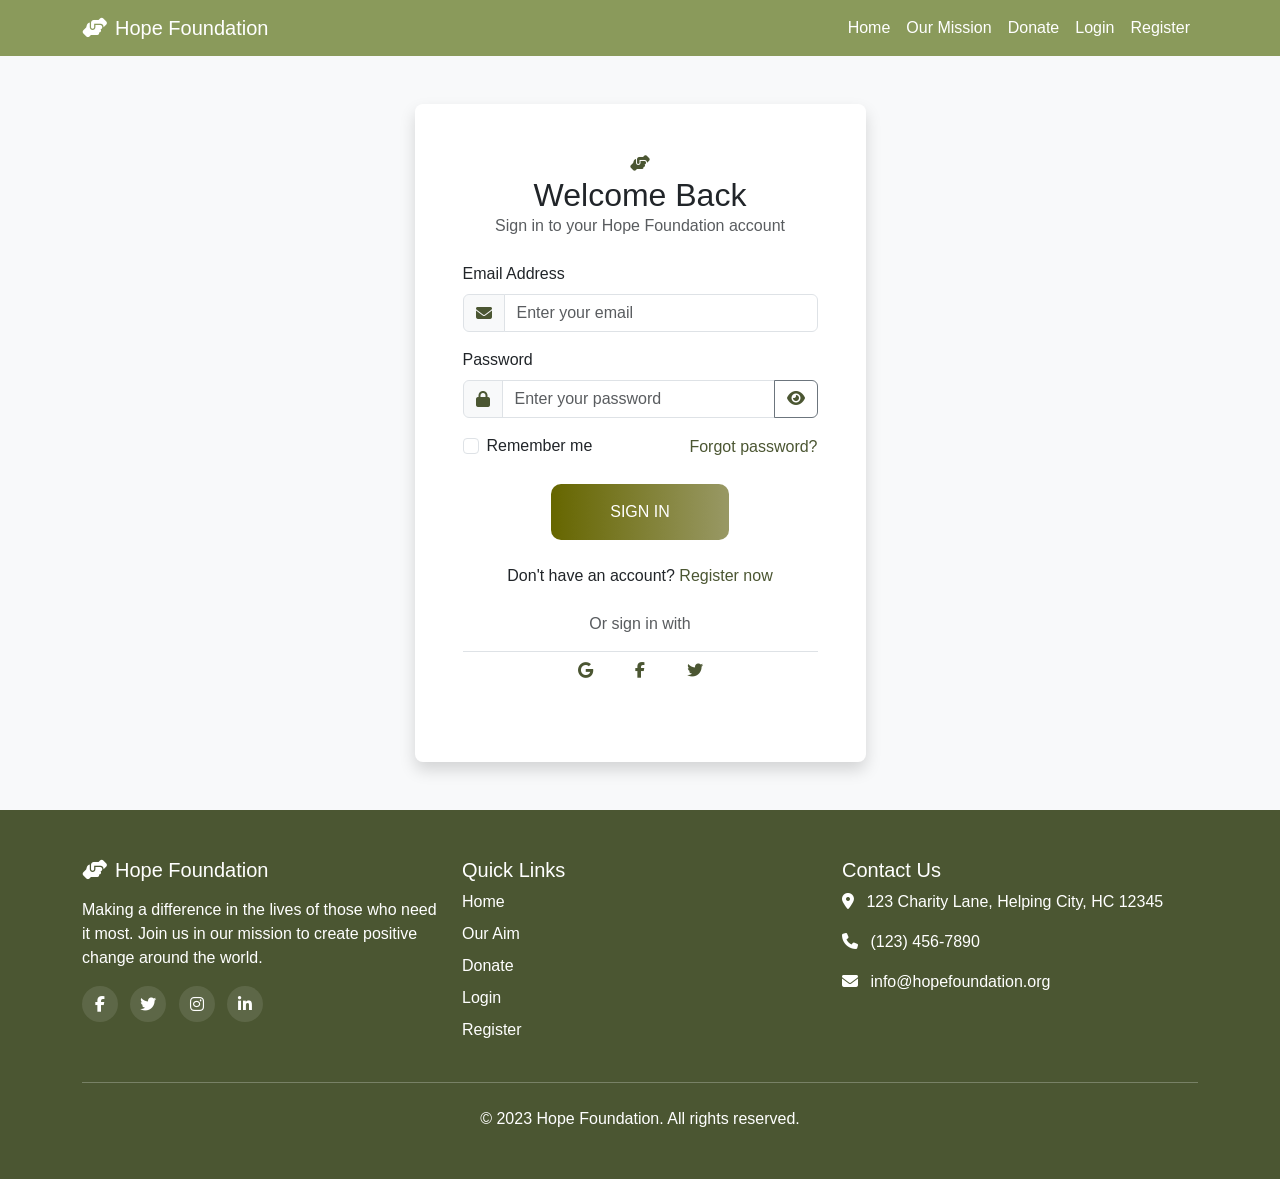
<file: login.html>
<!DOCTYPE html>
<html lang="en">
<head>
    <meta charset="UTF-8">
    <meta name="viewport" content="width=device-width, initial-scale=1.0">
    <title>Login - Hope Foundation</title>
    <!-- Bootstrap 5.3 CSS -->
    <link href="https://cdn.jsdelivr.net/npm/bootstrap@5.3.0/dist/css/bootstrap.min.css" rel="stylesheet">
    <!-- Font Awesome -->
    <link rel="stylesheet" href="https://cdnjs.cloudflare.com/ajax/libs/font-awesome/6.4.0/css/all.min.css">
    <!-- AOS Animation Library -->
    <link href="https://unpkg.com/aos@2.3.1/dist/aos.css" rel="stylesheet">
    <!-- Custom CSS -->
    <link rel="stylesheet" href="css/login.css">
    <link rel="icon" href="./images/icon.svg">
</head>
<body>
    <!-- Navigation Bar -->
    <nav class="navbar navbar-expand-lg nav-bar sticky-top">
        <div class="container">
            <a class="navbar-brand" href="index.html">
                <i class="fas fa-hands-helping me-2"></i>Hope Foundation
            </a>
            <button class="navbar-toggler" type="button" data-bs-toggle="collapse" data-bs-target="#navbarNav" aria-controls="navbarNav" aria-expanded="false" aria-label="Toggle navigation">
                <span class="navbar-toggler-icon"></span>
            </button>
            <div class="collapse navbar-collapse" id="navbarNav">
                <ul class="navbar-nav ms-auto">
                    <li class="nav-item">
                        <a class="nav-link" href="index.html">Home</a>
                    </li>
                    <li class="nav-item">
                        <a class="nav-link" href="aim.html">Our Mission</a>
                    </li>
                    <li class="nav-item">
                        <a class="nav-link" href="payment.html">Donate</a>
                    </li>
                    <li class="nav-item">
                        <a class="nav-link" href="login.html">Login</a>
                    </li>
                    <li class="nav-item">
                        <a class="nav-link" href="register.html">Register</a>
                    </li>
                </ul>
            </div>
        </div>
    </nav>

    <!-- Login Section -->
    <section class="login-section py-5">
        <div class="container">
            <div class="row justify-content-center">
                <div class="col-md-6 col-lg-5">
                    <div class="login-card card shadow" data-aos="fade-up" data-aos-duration="800">
                        <div class="card-body p-4 p-md-5">
                            <div class="text-center mb-4">
                                <i class="fas fa-hands-helping login-icon hope-icon"></i>
                                <h2 class="card-title mb-0">Welcome Back</h2>
                                <p class="text-muted">Sign in to your Hope Foundation account</p>
                            </div>
                            
                            <form id="loginForm">
                                <div class="mb-3">
                                    <label for="email" class="form-label">Email Address</label>
                                    <div class="input-group">
                                        <span class="input-group-text"><i class="hope-icon fas fa-envelope"></i></span>
                                        <input type="email" class="form-control" id="email" placeholder="Enter your email" required>
                                    </div>
                                </div>
                                <div class="mb-3">
                                    <label for="password" class="form-label">Password</label>
                                    <div class="input-group">
                                        <span class="input-group-text"><i class="fas fa-lock hope-icon"></i></span>
                                        <input type="password" class="form-control" id="password" placeholder="Enter your password" required>
                                        <button class="btn btn-outline-secondary" type="button" id="togglePassword">
                                            <i class="fas fa-eye hope-icon"></i>
                                        </button>
                                    </div>
                                </div>
                                <div class="d-flex justify-content-between align-items-center mb-4">
                                    <div class="form-check">
                                        <input class="form-check-input" type="checkbox" id="rememberMe">
                                        <label class="form-check-label" for="rememberMe">Remember me</label>
                                    </div>
                                    <a href="#" class="hope-icon text-decoration-none">Forgot password?</a>
                                </div>
                                <div class="d-grid text-align-center">
                                    <button type="submit" class="btn btn-grad w-50">Sign In</button>
                                </div>
                            </form>
                            
                            <div class="text-center mt-4">
                                <p class="mb-0">Don't have an account? <a href="register.html" class="hope-icon text-decoration-none">Register now</a></p>
                            </div>
                            
                            <div class="social-login mt-4">
                                <p class="text-center text-muted mb-3">Or sign in with</p>
                                <div class="d-flex justify-content-center gap-3">
                                    <button class="btn hope-icon social-btn">
                                        <i class="fab fa-google"></i>
                                    </button>
                                    <button class="btn hope-icon social-btn">
                                        <i class="fab fa-facebook-f"></i>
                                    </button>
                                    <button class="btn hope-icon social-btn">
                                        <i class="fab fa-twitter"></i>
                                    </button>
                                </div>
                            </div>
                        </div>
                    </div>
                </div>
            </div>
        </div>
    </section>

    <!-- Footer -->
    <footer class="py-5">
        <div class="container">
            <div class="row g-4">
                <div class="col-lg-4">
                    <h3 class="h5"><i class="fas fa-hands-helping me-2"></i>Hope Foundation</h3>
                    <p class="mt-3">Making a difference in the lives of those who need it most. Join us in our mission to create positive change around the world.</p>
                    <div class="social-icons mt-3">
                        <a href="#" class="text-white me-2 text-decoration-none"><i class="fab fa-facebook-f"></i></a>
                        <a href="#" class="text-white me-2 text-decoration-none"><i class="fab fa-twitter"></i></a>
                        <a href="#" class="text-white me-2 text-decoration-none"><i class="fab fa-instagram"></i></a>
                        <a href="#" class="text-white text-decoration-none"><i class="fab fa-linkedin-in"></i></a>
                    </div>
                </div>
                <div class="col-lg-4">
                    <h3 class="h5">Quick Links</h3>
                    <ul class="list-unstyled footer-links">
                        <li><a href="index.html" class="text-decoration-none text-white">Home</a></li>
                        <li><a href="aim.html" class="text-decoration-none text-white">Our Aim</a></li>
                        <li><a href="payment.html" class="text-decoration-none text-white">Donate</a></li>
                        <li><a href="login.html" class="text-decoration-none text-white">Login</a></li>
                        <li><a href="register.html" class="text-decoration-none text-white">Register</a></li>
                    </ul>
                </div>
                <div class="col-lg-4">
                    <h3 class="h5">Contact Us</h3>
                    <address>
                        <p><i class="fas fa-map-marker-alt me-2"></i> 123 Charity Lane, Helping City, HC 12345</p>
                        <p><i class="fas fa-phone me-2"></i> (123) 456-7890</p>
                        <p><i class="fas fa-envelope me-2"></i> info@hopefoundation.org</p>
                    </address>
                </div>
            </div>
            <hr class="my-4">
            <div class="row">
                <div class="col-md-12 text-center">
                    <p class="mb-0">&copy; 2023 Hope Foundation. All rights reserved.</p>
                </div>
            </div>
        </div>
    </footer>

    <!-- Bootstrap 5.3 JS Bundle with Popper -->
    <script src="https://cdn.jsdelivr.net/npm/bootstrap@5.3.0/dist/js/bootstrap.bundle.min.js"></script>
    <!-- AOS Animation Library -->
    <script src="https://unpkg.com/aos@2.3.1/dist/aos.js"></script>
    <!-- Custom JS -->
    <script src="js/main.js"></script>
    <script>
        // Initialize AOS animation library
        AOS.init();

        // Toggle password visibility
        document.getElementById('togglePassword').addEventListener('click', function() {
            const passwordInput = document.getElementById('password');
            const icon = this.querySelector('i');
            
            if (passwordInput.type === 'password') {
                passwordInput.type = 'text';
                icon.classList.remove('fa-eye');
                icon.classList.add('fa-eye-slash');
            } else {
                passwordInput.type = 'password';
                icon.classList.remove('fa-eye-slash');
                icon.classList.add('fa-eye');
            }
        });

        // Form submission
        document.getElementById('loginForm').addEventListener('submit', function(e) {
            e.preventDefault();
            
            const email = document.getElementById('email').value;
            const password = document.getElementById('password').value;
            const rememberMe = document.getElementById('rememberMe').checked;
            
            // Here you would typically send the data to your server for authentication
            // For demo purposes, we'll just simulate a successful login
            
            // Store user info in localStorage if remember me is checked
            if (rememberMe) {
                localStorage.setItem('userEmail', email);
                // Note: In a real application, never store passwords in localStorage
                // This is just for demonstration purposes
            }
            
            // Simulate login success
            alert('Login successful!');
            
            // Redirect to home page
            window.location.href = 'index.html';
        });

        // Check if user email is stored in localStorage (remember me functionality)
        window.addEventListener('DOMContentLoaded', function() {
            const storedEmail = localStorage.getItem('userEmail');
            if (storedEmail) {
                document.getElementById('email').value = storedEmail;
                document.getElementById('rememberMe').checked = true;
            }
        });
    </script>
</body>
</html>
</file>
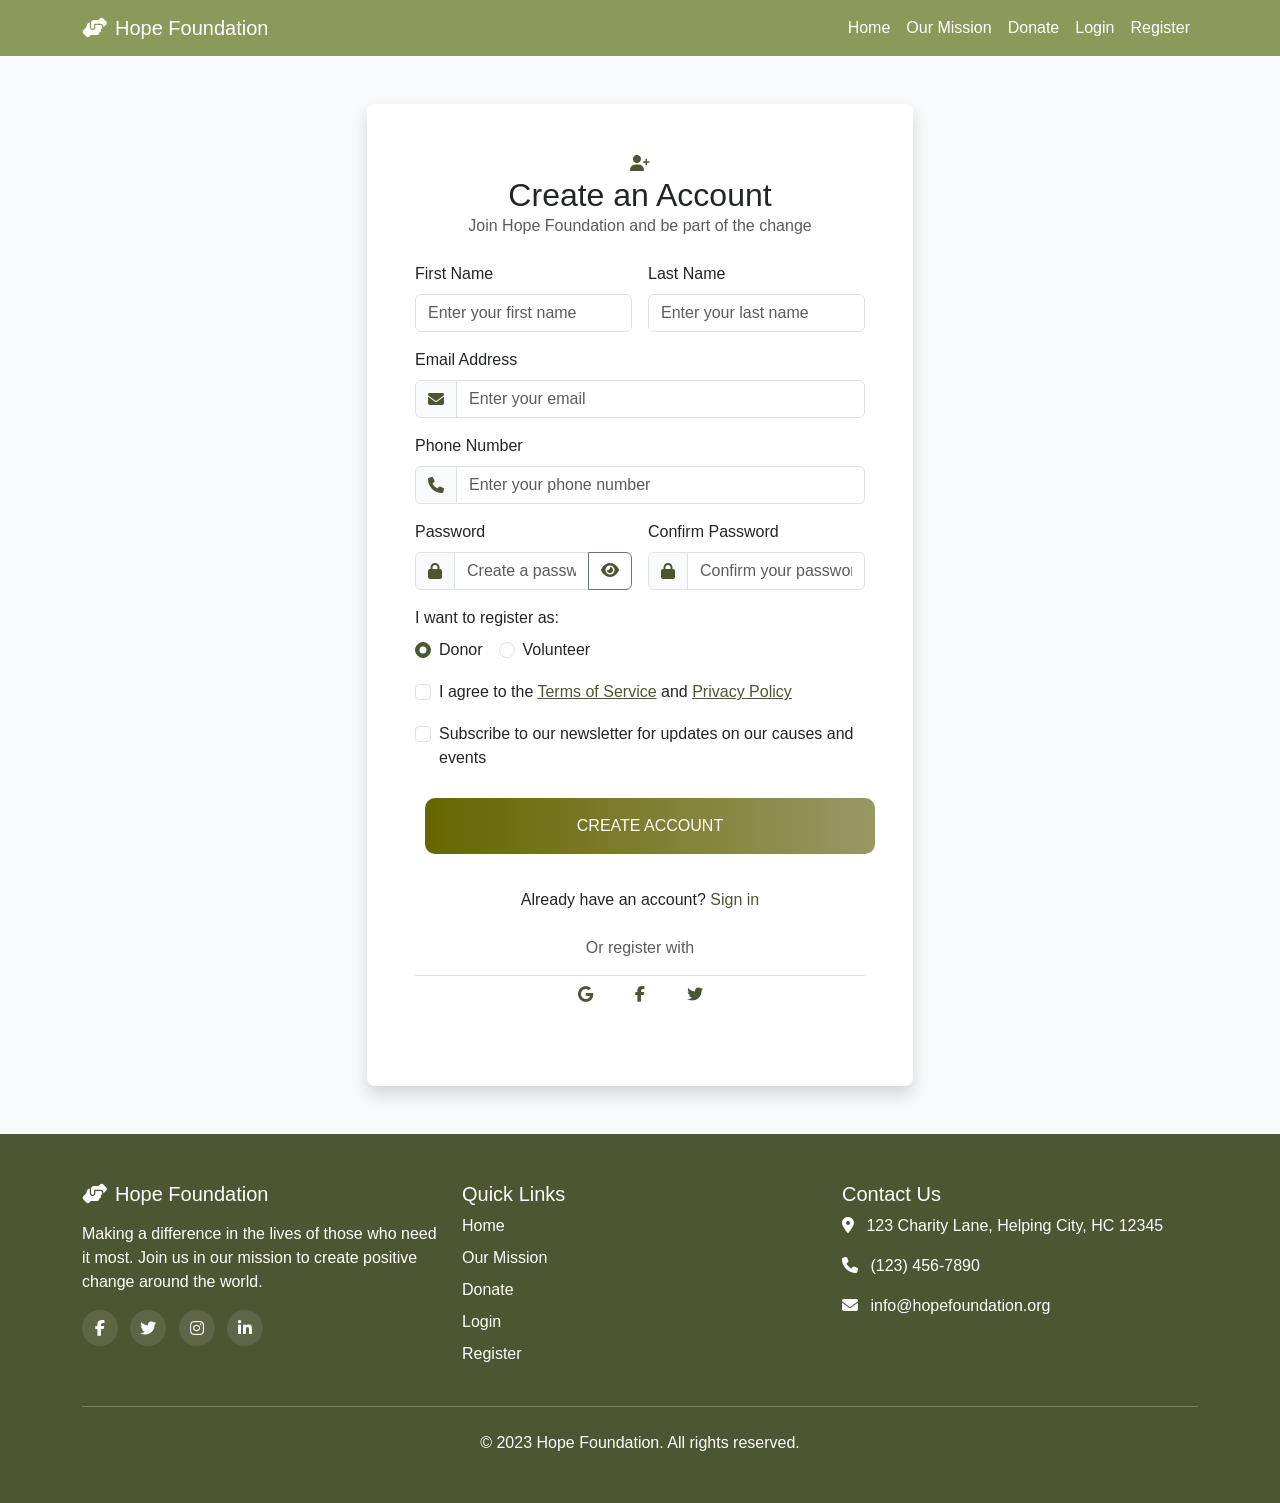
<file: register.html>
<!DOCTYPE html>
<html lang="en">
<head>
    <meta charset="UTF-8">
    <meta name="viewport" content="width=device-width, initial-scale=1.0">
    <title>Register - Hope Foundation</title>
    <!-- Bootstrap 5.3 CSS -->
    <link href="https://cdn.jsdelivr.net/npm/bootstrap@5.3.0/dist/css/bootstrap.min.css" rel="stylesheet">
    <!-- Font Awesome -->
    <link rel="stylesheet" href="https://cdnjs.cloudflare.com/ajax/libs/font-awesome/6.4.0/css/all.min.css">
    <!-- AOS Animation Library -->
    <link href="https://unpkg.com/aos@2.3.1/dist/aos.css" rel="stylesheet">
    <!-- Custom CSS -->
    <link rel="stylesheet" href="css/register.css">
    <link rel="icon" href="./images/icon.svg">
</head>
<body>
    <!-- Navigation Bar -->
    <nav class="navbar navbar-expand-lg nav-bar sticky-top">
        <div class="container">
            <a class="navbar-brand" href="index.html">
                <i class="fas fa-hands-helping me-2"></i>Hope Foundation
            </a>
            <button class="navbar-toggler" type="button" data-bs-toggle="collapse" data-bs-target="#navbarNav" aria-controls="navbarNav" aria-expanded="false" aria-label="Toggle navigation">
                <span class="navbar-toggler-icon"></span>
            </button>
            <div class="collapse navbar-collapse" id="navbarNav">
                <ul class="navbar-nav ms-auto">
                    <li class="nav-item">
                        <a class="nav-link" href="index.html">Home</a>
                    </li>
                    <li class="nav-item">
                        <a class="nav-link" href="aim.html">Our Mission</a>
                    </li>
                    <li class="nav-item">
                        <a class="nav-link" href="payment.html">Donate</a>
                    </li>
                    <li class="nav-item">
                        <a class="nav-link" href="login.html">Login</a>
                    </li>
                    <li class="nav-item">
                        <a class="nav-link" href="register.html">Register</a>
                    </li>
                </ul>
            </div>
        </div>
    </nav>

    <!-- Register Section -->
    <section class="register-section py-5">
        <div class="container">
            <div class="row justify-content-center">
                <div class="col-md-8 col-lg-6">
                    <div class="register-card card shadow" data-aos="fade-up" data-aos-duration="800">
                        <div class="card-body p-4 p-md-5">
                            <div class="text-center mb-4">
                                <i class="fas fa-user-plus register-icon user-icon"></i>
                                <h2 class="card-title mb-0">Create an Account</h2>
                                <p class="text-muted">Join Hope Foundation and be part of the change</p>
                            </div>
                            
                            <form id="registerForm">
                                <div class="row g-3">
                                    <div class="col-md-6">
                                        <label for="firstName" class="form-label">First Name</label>
                                        <input type="text" class="form-control" id="firstName" placeholder="Enter your first name" required>
                                    </div>
                                    <div class="col-md-6">
                                        <label for="lastName" class="form-label">Last Name</label>
                                        <input type="text" class="form-control" id="lastName" placeholder="Enter your last name" required>
                                    </div>
                                    <div class="col-12">
                                        <label for="email" class="form-label">Email Address</label>
                                        <div class="input-group">
                                            <span class="input-group-text"><i class="fas fa-envelope user-icon"></i></span>
                                            <input type="email" class="form-control" id="email" placeholder="Enter your email" required>
                                        </div>
                                    </div>
                                    <div class="col-12">
                                        <label for="phone" class="form-label">Phone Number</label>
                                        <div class="input-group">
                                            <span class="input-group-text"><i class="fas fa-phone user-icon"></i></span>
                                            <input type="number" class="form-control" id="phone" placeholder="Enter your phone number" required>
                                        </div>
                                    </div>
                                    <div class="col-md-6">
                                        <label for="password" class="form-label">Password</label>
                                        <div class="input-group">
                                            <span class="input-group-text"><i class="fas fa-lock user-icon"></i></span>
                                            <input type="password" class="form-control" id="password" placeholder="Create a password" required>
                                            <button class="btn btn-outline-secondary" type="button" id="togglePassword">
                                                <i class="fas fa-eye user-icon"></i>
                                            </button>
                                        </div>
                                        <div class="password-strength mt-2 d-none" id="passwordStrength">
                                            <div class="progress">
                                                <div class="progress-bar" role="progressbar" style="width: 0%" aria-valuenow="0" aria-valuemin="0" aria-valuemax="100"></div>
                                            </div>
                                            <small class="text-muted">Password strength: <span id="strengthText">Too weak</span></small>
                                        </div>
                                    </div>
                                    <div class="col-md-6">
                                        <label for="confirmPassword" class="form-label">Confirm Password</label>
                                        <div class="input-group">
                                            <span class="input-group-text"><i class="fas fa-lock user-icon"></i></span>
                                            <input type="password" class="form-control" id="confirmPassword" placeholder="Confirm your password" required>
                                        </div>
                                    </div>
                                    <div class="col-12">
                                        <label class="form-label">I want to register as:</label>
                                        <div class="d-flex gap-3">
                                            <div class="form-check">
                                                <input class="form-check-input" type="radio" name="userType" id="donor" value="donor" checked>
                                                <label class="form-check-label" for="donor">Donor</label>
                                            </div>
                                            <div class="form-check">
                                                <input class="form-check-input" type="radio" name="userType" id="volunteer" value="volunteer">
                                                <label class="form-check-label" for="volunteer">Volunteer</label>
                                            </div>
                                        </div>
                                    </div>
                                    <div class="col-12 volunteer-fields d-none">
                                        <label for="skills" class="form-label">Skills & Expertise</label>
                                        <select class="form-select" id="skills" multiple>
                                            <option value="teaching">Teaching</option>
                                            <option value="medical">Medical</option>
                                            <option value="technical">Technical/IT</option>
                                            <option value="management">Management</option>
                                            <option value="fundraising">Fundraising</option>
                                            <option value="communication">Communication</option>
                                            <option value="other">Other</option>
                                        </select>
                                        <small class="text-muted">Hold Ctrl (or Cmd) to select multiple options</small>
                                    </div>
                                    <div class="col-12 partner-fields d-none">
                                        <label for="organizationName" class="form-label">Organization Name</label>
                                        <input type="text" class="form-control" id="organizationName" placeholder="Enter your organization name">
                                    </div>
                                    <div class="col-12">
                                        <div class="form-check">
                                            <input class="form-check-input" type="checkbox" id="termsCheck" required>
                                            <label class="form-check-label" for="termsCheck">
                                                I agree to the <a href="#" class="user-icon">Terms of Service</a> and <a href="#" class="user-icon">Privacy Policy</a>
                                            </label>
                                        </div>
                                    </div>
                                    <div class="col-12">
                                        <div class="form-check">
                                            <input class="form-check-input" type="checkbox" id="newsletterCheck">
                                            <label class="form-check-label" for="newsletterCheck">
                                                Subscribe to our newsletter for updates on our causes and events
                                            </label>
                                        </div>
                                    </div>
                                    <div class="col-12">
                                        <div class="d-grid">
                                            <button type="submit" class="btn btn-grad w-100">Create Account</button>
                                        </div>
                                    </div>
                                </div>
                            </form>
                            
                            <div class="text-center mt-4">
                                <p class="mb-0">Already have an account? <a href="login.html" class="user-icon text-decoration-none">Sign in</a></p>
                            </div>
                            
                            <div class="social-register mt-4">
                                <p class="text-center text-muted mb-3">Or register with</p>
                                <div class="d-flex justify-content-center gap-3">
                                    <button class="btn user-icon social-btn">
                                        <i class="fab fa-google"></i>
                                    </button>
                                    <button class="btn user-icon social-btn">
                                        <i class="fab fa-facebook-f"></i>
                                    </button>
                                    <button class="btn user-icon social-btn">
                                        <i class="fab fa-twitter"></i>
                                    </button>
                                </div>
                            </div>
                        </div>
                    </div>
                </div>
            </div>
        </div>
    </section>

    <!-- Footer -->
    <footer class="py-5">
        <div class="container">
            <div class="row g-4">
                <div class="col-lg-4">
                    <h3 class="h5"><i class="fas fa-hands-helping me-2"></i>Hope Foundation</h3>
                    <p class="mt-3">Making a difference in the lives of those who need it most. Join us in our mission to create positive change around the world.</p>
                    <div class="social-icons mt-3">
                        <a href="#" class="text-white me-2"><i class="fab fa-facebook-f"></i></a>
                        <a href="#" class="text-white me-2"><i class="fab fa-twitter"></i></a>
                        <a href="#" class="text-white me-2"><i class="fab fa-instagram"></i></a>
                        <a href="#" class="text-white"><i class="fab fa-linkedin-in"></i></a>
                    </div>
                </div>
                <div class="col-lg-4">
                    <h3 class="h5">Quick Links</h3>
                    <ul class="list-unstyled footer-links">
                        <li><a href="index.html" class="text-decoration-none text-white">Home</a></li>
                        <li><a href="aim.html" class="text-decoration-none text-white">Our Mission</a></li>
                        <li><a href="payment.html" class="text-decoration-none text-white">Donate</a></li>
                        <li><a href="login.html" class="text-decoration-none text-white">Login</a></li>
                        <li><a href="register.html" class="text-decoration-none text-white">Register</a></li>
                    </ul>
                </div>
                <div class="col-lg-4">
                    <h3 class="h5">Contact Us</h3>
                    <address>
                        <p><i class="fas fa-map-marker-alt me-2"></i> 123 Charity Lane, Helping City, HC 12345</p>
                        <p><i class="fas fa-phone me-2"></i> (123) 456-7890</p>
                        <p><i class="fas fa-envelope me-2"></i> info@hopefoundation.org</p>
                    </address>
                </div>
            </div>
            <hr class="my-4">
            <div class="row">
                <div class="col-md-12 text-center">
                    <p class="mb-0">&copy; 2023 Hope Foundation. All rights reserved.</p>
                </div>
            </div>
        </div>
    </footer>

    <!-- Bootstrap 5.3 JS Bundle with Popper -->
    <script src="https://cdn.jsdelivr.net/npm/bootstrap@5.3.0/dist/js/bootstrap.bundle.min.js"></script>
    <!-- AOS Animation Library -->
    <script src="https://unpkg.com/aos@2.3.1/dist/aos.js"></script>
    <!-- Custom JS -->
    <script src="js/main.js"></script>
    <script>
        // Initialize AOS animation library
        AOS.init();

        // Toggle password visibility
        document.getElementById('togglePassword').addEventListener('click', function() {
            const passwordInput = document.getElementById('password');
            const icon = this.querySelector('i');
            
            if (passwordInput.type === 'password') {
                passwordInput.type = 'text';
                icon.classList.remove('fa-eye');
                icon.classList.add('fa-eye-slash');
            } else {
                passwordInput.type = 'password';
                icon.classList.remove('fa-eye-slash');
                icon.classList.add('fa-eye');
            }
        });

        // Show/hide fields based on user type selection
        document.querySelectorAll('input[name="userType"]').forEach(radio => {
            radio.addEventListener('change', function() {
                const volunteerFields = document.querySelector('.volunteer-fields');
                const partnerFields = document.querySelector('.partner-fields');
                
                if (this.value === 'volunteer') {
                    volunteerFields.classList.remove('d-none');
                    partnerFields.classList.add('d-none');
                } else if (this.value === 'partner') {
                    partnerFields.classList.remove('d-none');
                    volunteerFields.classList.add('d-none');
                } else {
                    volunteerFields.classList.add('d-none');
                    partnerFields.classList.add('d-none');
                }
            });
        });

        // Password strength checker
        document.getElementById('password').addEventListener('input', function() {
            const password = this.value;
            const strengthDiv = document.getElementById('passwordStrength');
            const progressBar = strengthDiv.querySelector('.progress-bar');
            const strengthText = document.getElementById('strengthText');
            
            if (password.length === 0) {
                strengthDiv.classList.add('d-none');
                return;
            }
            
            strengthDiv.classList.remove('d-none');
            
            // Calculate password strength
            let strength = 0;
            
            // Length check
            if (password.length >= 8) strength += 25;
            
            // Character variety checks
            if (/[A-Z]/.test(password)) strength += 25; // Uppercase
            if (/[a-z]/.test(password)) strength += 25; // Lowercase
            if (/[0-9]/.test(password)) strength += 15; // Numbers
            if (/[^A-Za-z0-9]/.test(password)) strength += 10; // Special characters
            
            // Update progress bar
            progressBar.style.width = strength + '%';
            progressBar.setAttribute('aria-valuenow', strength);
            
            // Update color based on strength
            if (strength < 30) {
                progressBar.className = 'progress-bar bg-danger';
                strengthText.textContent = 'Too weak';
            } else if (strength < 60) {
                progressBar.className = 'progress-bar bg-warning';
                strengthText.textContent = 'Medium';
            } else if (strength < 80) {
                progressBar.className = 'progress-bar bg-info';
                strengthText.textContent = 'Good';
            } else {
                progressBar.className = 'progress-bar bg-success';
                strengthText.textContent = 'Strong';
            }
        });

        // Form validation for password confirmation
        document.getElementById('confirmPassword').addEventListener('input', function() {
            const password = document.getElementById('password').value;
            const confirmPassword = this.value;
            
            if (confirmPassword === '') {
                this.setCustomValidity('');
                return;
            }
            
            if (password !== confirmPassword) {
                this.setCustomValidity('Passwords do not match');
            } else {
                this.setCustomValidity('');
            }
        });

        // Form submission
        document.getElementById('registerForm').addEventListener('submit', function(e) {
            e.preventDefault();
            
            // Get form values
            const firstName = document.getElementById('firstName').value;
            const lastName = document.getElementById('lastName').value;
            const email = document.getElementById('email').value;
            const phone = document.getElementById('phone').value;
            const password = document.getElementById('password').value;
            const userType = document.querySelector('input[name="userType"]:checked').value;
            const newsletter = document.getElementById('newsletterCheck').checked;
            
            // Additional fields based on user type
            let additionalData = {};
            
            if (userType === 'volunteer') {
                const skillsSelect = document.getElementById('skills');
                const selectedSkills = Array.from(skillsSelect.selectedOptions).map(option => option.value);
                additionalData.skills = selectedSkills;
            } else if (userType === 'partner') {
                additionalData.organizationName = document.getElementById('organizationName').value;
            }
            
            // Create user object
            const user = {
                firstName: firstName,
                lastName: lastName,
                email: email,
                phone: phone,
                userType: userType,
                newsletter: newsletter,
                ...additionalData
            };
            
            // Here you would typically send the data to your server for registration
            // For demo purposes, we'll just simulate a successful registration
            
            // Store user in localStorage (for demo purposes only)
            localStorage.setItem('registeredUser', JSON.stringify(user));
            
            // Show success message
            alert('Registration successful! You can now log in with your credentials.');
            
            // Redirect to login page
            window.location.href = 'login.html';
        });
    </script>
</body>
</html>
</file>
<file: css/login.css>
/* Login Page Styles */

/* Global Styles */
:root {
    --primary-color: #4B5632;
    --primary-dark: #0b5ed7;
    --secondary-color: #6c757d;
    --light-color: #f8f9fa;
    --dark-color: #212529;
    --success-color: #198754;
    --info-color: #0dcaf0;
    --warning-color: #ffc107;
    --danger-color: #dc3545;
    --transition: all 0.3s ease;
    --box-shadow: 0 5px 15px rgba(0, 0, 0, 0.1);
    --border-radius: 0.5rem;
}
.nav-bar{
    background-color: #8A9A5B;
    color: white;
}
.nav-bar a{
    color: white;
}
.hope-icon{
    color: #4B5632;
}

.btn-grad {background-image: linear-gradient(to right, #666600 0%, #999966  51%, #666600  100%)}

         .btn-grad {

            margin: auto;

            padding: 15px 45px;

            text-align: center;

            text-transform: uppercase;

            transition: 0.5s;

            background-size: 200% auto;

            color: white;            

            border-radius: 10px;

            display: block;

            width: 50%;

          }



          .btn-grad:hover {

            background-position: right center; /* change the direction of the change here */

            color: #fff;

            text-decoration: none;

          }
body {
    font-family: 'Poppins', sans-serif;
    color: var(--dark-color);
    overflow-x: hidden;
    background-color: #f8f9fa;
}

/* Login Section */
.login-section {
    min-height: calc(100vh - 76px - 300px); /* Adjust based on navbar and footer height */
    display: flex;
    align-items: center;
    justify-content: center;
    padding: 3rem 0;
}

.login-card {
    border: none;
    border-radius: var(--border-radius);
    overflow: hidden;
    box-shadow: var(--box-shadow);
    transition: var(--transition);
}

.login-card:hover {
    box-shadow: 0 15px 30px rgba(0, 0, 0, 0.15);
}

.login-header {
    background-color: var(--primary-color);
    color: white;
    padding: 1.5rem;
    text-align: center;
}

.login-header h2 {
    margin-bottom: 0;
    font-weight: 600;
}

.login-body {
    padding: 2rem;
}

/* Form Styles */
.form-floating > label {
    color: var(--secondary-color);
}

.form-control:focus {
    border-color: rgba(138, 154, 91, 0.5);      /* mossy green with 50% opacity */
box-shadow: 0 8px 20px rgba(110, 122, 74, 0.6); 
}

.password-toggle-icon {
    position: absolute;
    right: 10px;
    top: 50%;
    transform: translateY(-50%);
    cursor: pointer;
    color: var(--secondary-color);
    z-index: 10;
}

/* Remember Me Checkbox */
.form-check-input:checked {
    background-color: var(--primary-color);
    border-color: var(--primary-color);
}

.form-check-input:focus {
    border-color: rgba(13, 110, 253, 0.5);
    box-shadow: 0 0 0 0.25rem rgba(13, 110, 253, 0.25);
}

/* Forgot Password Link */
.forgot-password {
    color: var(--primary-color);
    text-decoration: none;
    transition: var(--transition);
}

.forgot-password:hover {
    color: var(--primary-dark);
    text-decoration: underline;
}

/* Login Button */
.btn-login {
    background-color: var(--primary-color);
    border-color: var(--primary-color);
    color: white;
    padding: 0.75rem 1.5rem;
    font-weight: 500;
    border-radius: var(--border-radius);
    transition: var(--transition);
    position: relative;
    overflow: hidden;
    z-index: 1;
}

.btn-login:hover {
    background-color: var(--primary-dark);
    border-color: var(--primary-dark);
    transform: translateY(-3px);
    box-shadow: 0 5px 15px rgba(13, 110, 253, 0.3);
}

.btn-login:active {
    transform: translateY(-1px);
    box-shadow: 0 2px 5px rgba(13, 110, 253, 0.3);
}

.btn-login::before {
    content: '';
    position: absolute;
    top: 0;
    left: -100%;
    width: 100%;
    height: 100%;
    background: linear-gradient(90deg, transparent, rgba(255, 255, 255, 0.2), transparent);
    transition: all 0.5s ease;
    z-index: -1;
}

.btn-login:hover::before {
    left: 100%;
}

/* Social Login */
.social-login {
    position: relative;
    text-align: center;
    margin: 1.5rem 0;
}

.social-login::before {
    content: '';
    position: absolute;
    top: 50%;
    left: 0;
    right: 0;
    height: 1px;
    background-color: #dee2e6;
    z-index: 1;
}

.social-login-text {
    display: inline-block;
    padding: 0 1rem;
    background-color: white;
    position: relative;
    z-index: 2;
    color: var(--secondary-color);
}

.social-login-buttons {
    display: flex;
    justify-content: center;
    gap: 1rem;
    margin-top: 1rem;
}

.btn-social {
    display: flex;
    align-items: center;
    justify-content: center;
    width: 40px;
    height: 40px;
    border-radius: 50%;
    color: white;
    transition: var(--transition);
}

.btn-social:hover {
    transform: translateY(-3px);
    box-shadow: var(--box-shadow);
}

.btn-facebook {
    background-color: #3b5998;
}

.btn-google {
    background-color: #dd4b39;
}

.btn-twitter {
    background-color: #1da1f2;
}

/* Register Link */
.register-link {
    text-align: center;
    margin-top: 1.5rem;
}

.register-link a {
    color: var(--primary-color);
    text-decoration: none;
    font-weight: 500;
    transition: var(--transition);
}

.register-link a:hover {
    color: var(--primary-dark);
    text-decoration: underline;
}

/* Footer Styles */
footer {
     background-color: #4B5632;
    color: white;
}

.footer-links li {
    margin-bottom: 0.5rem;
}

.social-icons a {
    display: inline-flex;
    align-items: center;
    justify-content: center;
    width: 36px;
    height: 36px;
    border-radius: 50%;
    background-color: rgba(255, 255, 255, 0.1);
    transition: var(--transition);
}

.social-icons a:hover {
    background-color: var(--primary-color);
    transform: translateY(-3px);
}

/* Responsive Adjustments */
@media (max-width: 768px) {
    .login-card {
        margin: 0 1rem;
    }
    
    .login-body {
        padding: 1.5rem;
    }
}
@media (max-width: 600px) {
  .btn-grad {
    width: 100%;          /* Make button full width on small screens */
    padding: 12px 20px;   /* Smaller padding for mobile */
    margin: auto;        /* Adjust margin for spacing */
    font-size: 14px;      /* Slightly smaller text */
  }
  
  .cause-content {
    padding: 15px;        /* Add some padding inside cause-content */
  }

  .cause-content h3 {
    font-size: 1.25rem;   /* Slightly smaller heading */
  }

  .cause-content p {
    font-size: 0.9rem;    /* Smaller paragraph text */
  }
}

@media (max-width: 576px) {
    .login-header {
        padding: 1rem;
    }
    
    .login-body {
        padding: 1rem;
    }
    
    .social-login-buttons {
        flex-wrap: wrap;
    }
}

/* Animation Styles */
.animate-fade-in {
    animation: fadeIn 1s ease-in-out;
}

@keyframes fadeIn {
    from {
        opacity: 0;
        transform: translateY(20px);
    }
    to {
        opacity: 1;
        transform: translateY(0);
    }
}

.animate-pulse {
    animation: pulse 2s ease-in-out infinite;
}

@keyframes pulse {
    0% {
        transform: scale(1);
    }
    50% {
        transform: scale(1.05);
    }
    100% {
        transform: scale(1);
    }
}
</file>
<file: css/register.css>
/* Register Page Styles */

/* Global Styles */
:root {
    --primary-color: #4B5632;
    --primary-dark: #0b5ed7;
    --secondary-color: #6c757d;
    --light-color: #f8f9fa;
    --dark-color: #212529;
    --success-color: #198754;
    --info-color: #0dcaf0;
    --warning-color: #ffc107;
    --danger-color: #dc3545;
    --transition: all 0.3s ease;
    --box-shadow: 0 5px 15px rgba(0, 0, 0, 0.1);
    --border-radius: 0.5rem;
}
.nav-bar{
    background-color: #8A9A5B;
    color: white;
}
.nav-bar a{
    color: white;
}
.user-icon{
    color: #4B5632;
}
body {
    font-family: 'Poppins', sans-serif;
    color: #4B5632;
    overflow-x: hidden;
    background-color: #f8f9fa;
}
.btn-grad {background-image: linear-gradient(to right, #666600 0%, #999966  51%, #666600  100%)}

         .btn-grad {

            margin: 10px;

            padding: 15px 45px;

            text-align: center;

            text-transform: uppercase;

            transition: 0.5s;

            background-size: 200% auto;

            color: white;            

            border-radius: 10px;

            display: block;

            width: 50%;

          }



          .btn-grad:hover {

            background-position: right center; /* change the direction of the change here */

            color: #fff;

            text-decoration: none;

          }

/* Register Section */
.register-section {
    min-height: calc(100vh - 76px - 300px); /* Adjust based on navbar and footer height */
    display: flex;
    align-items: center;
    justify-content: center;
    padding: 3rem 0;
}

.register-card {
    border: none;
    border-radius: var(--border-radius);
    overflow: hidden;
    box-shadow: var(--box-shadow);
    transition: var(--transition);
}

.register-card:hover {
    box-shadow: 0 15px 30px rgba(0, 0, 0, 0.15);
}

.register-header {
    background-color: var(--primary-color);
    color: white;
    padding: 1.5rem;
    text-align: center;
}

.register-header h2 {
    margin-bottom: 0;
    font-weight: 600;
}

.register-body {
    padding: 2rem;
}

/* Form Styles */
.form-floating > label {
    color: var(--secondary-color);
}

.form-control:focus,
.form-select:focus {
    border-color: rgba(138, 154, 91, 0.5);      /* mossy green with 50% opacity */
box-shadow: 0 8px 20px rgba(110, 122, 74, 0.6); 
}

.password-toggle-icon {
    position: absolute;
    right: 10px;
    top: 50%;
    transform: translateY(-50%);
    cursor: pointer;
    color: var(--secondary-color);
    z-index: 10;
}

/* Password Strength Meter */
.password-strength-meter {
    height: 5px;
    background-color: #e9ecef;
    margin-top: 0.5rem;
    border-radius: 5px;
    overflow: hidden;
}

.password-strength-meter-bar {
    height: 100%;
    border-radius: 5px;
    transition: var(--transition);
}

.strength-weak {
    width: 25%;
    background-color: var(--danger-color);
}

.strength-medium {
    width: 50%;
    background-color: var(--warning-color);
}

.strength-good {
    width: 75%;
    background-color: var(--info-color);
}

.strength-strong {
    width: 100%;
    background-color: var(--success-color);
}

.password-strength-text {
    font-size: 0.8rem;
    margin-top: 0.25rem;
}

/* User Type Selection */
.user-type-options {
    display: flex;
    gap: 1rem;
    margin-bottom: 1rem;
}

.user-type-option {
    flex: 1;
    margin: 0;
}

.user-type-option .form-check-input {
    display: none;
}

.user-type-option .form-check-label {
    display: block;
    padding: 1rem;
    background-color: #f8f9fa;
    border: 1px solid #dee2e6;
    border-radius: var(--border-radius);
    cursor: pointer;
    transition: var(--transition);
    text-align: center;
}

.user-type-option .form-check-input:checked + .form-check-label {
    background-color: var(--primary-color);
    color: white;
    border-color: var(--primary-color);
}

.user-type-option .form-check-label:hover {
    background-color: #e9ecef;
}

.user-type-option .form-check-input:checked + .form-check-label:hover {
    background-color: var(--primary-dark);
}

.user-type-option .form-check-label i {
    display: block;
    font-size: 1.5rem;
    margin-bottom: 0.5rem;
}

/* Terms Checkbox */
.form-check-input:checked {
    background-color: var(--primary-color);
    border-color: var(--primary-color);
}

.form-check-input:focus {
    border-color: rgba(13, 110, 253, 0.5);
    box-shadow: 0 0 0 0.25rem rgba(13, 110, 253, 0.25);
}

/* Register Button */
.btn-register {
    background-color: var(--primary-color);
    border-color: var(--primary-color);
    color: white;
    padding: 0.75rem 1.5rem;
    font-weight: 500;
    border-radius: var(--border-radius);
    transition: var(--transition);
    position: relative;
    overflow: hidden;
    z-index: 1;
}

.btn-register:hover {
    background-color: var(--primary-dark);
    border-color: var(--primary-dark);
    transform: translateY(-3px);
    box-shadow: 0 5px 15px rgba(13, 110, 253, 0.3);
}

.btn-register:active {
    transform: translateY(-1px);
    box-shadow: 0 2px 5px rgba(13, 110, 253, 0.3);
}

.btn-register::before {
    content: '';
    position: absolute;
    top: 0;
    left: -100%;
    width: 100%;
    height: 100%;
    background: linear-gradient(90deg, transparent, rgba(255, 255, 255, 0.2), transparent);
    transition: all 0.5s ease;
    z-index: -1;
}

.btn-register:hover::before {
    left: 100%;
}

/* Social Register */
.social-register {
    position: relative;
    text-align: center;
    margin: 1.5rem 0;
}

.social-register::before {
    content: '';
    position: absolute;
    top: 50%;
    left: 0;
    right: 0;
    height: 1px;
    background-color: #dee2e6;
    z-index: 1;
}

.social-register-text {
    display: inline-block;
    padding: 0 1rem;
    background-color: white;
    position: relative;
    z-index: 2;
    color: var(--secondary-color);
}

.social-register-buttons {
    display: flex;
    justify-content: center;
    gap: 1rem;
    margin-top: 1rem;
}

.btn-social {
    display: flex;
    align-items: center;
    justify-content: center;
    width: 40px;
    height: 40px;
    border-radius: 50%;
    color: white;
    transition: var(--transition);
}

.btn-social:hover {
    transform: translateY(-3px);
    box-shadow: var(--box-shadow);
}

.btn-facebook {
    background-color: #3b5998;
}

.btn-google {
    background-color: #dd4b39;
}

.btn-twitter {
    background-color: #1da1f2;
}

/* Login Link */
.login-link {
    text-align: center;
    margin-top: 1.5rem;
}

.login-link a {
    color: var(--primary-color);
    text-decoration: none;
    font-weight: 500;
    transition: var(--transition);
}

.login-link a:hover {
    color: var(--primary-dark);
    text-decoration: underline;
}

/* Footer Styles */
footer {
    background-color: #4B5632;
    color: white;
}

.footer-links li {
    margin-bottom: 0.5rem;
}

.social-icons a {
    display: inline-flex;
    align-items: center;
    justify-content: center;
    width: 36px;
    height: 36px;
    border-radius: 50%;
    background-color: rgba(255, 255, 255, 0.1);
    transition: var(--transition);
    text-decoration: none;
}

.social-icons a:hover {
    background-color: var(--primary-color);
    transform: translateY(-3px);
}

/* Responsive Adjustments */
@media (max-width: 768px) {
    .register-card {
        margin: 0 1rem;
    }
    
    .register-body {
        padding: 1.5rem;
    }
    
    .user-type-options {
        flex-direction: column;
        gap: 0.5rem;
    }
}

@media (max-width: 600px) {
  .btn-grad {
    width: 100%;          /* Make button full width on small screens */
    padding: 12px 20px;   /* Smaller padding for mobile */
    margin: auto;        /* Adjust margin for spacing */
    font-size: 14px;      /* Slightly smaller text */
  }
  
  .cause-content {
    padding: 15px;        /* Add some padding inside cause-content */
  }

  .cause-content h3 {
    font-size: 1.25rem;   /* Slightly smaller heading */
  }

  .cause-content p {
    font-size: 0.9rem;    /* Smaller paragraph text */
  }
}

@media (max-width: 576px) {
    .register-header {
        padding: 1rem;
    }
    
    .register-body {
        padding: 1rem;
    }
    
    .social-register-buttons {
        flex-wrap: wrap;
    }
}

/* Animation Styles */
.animate-fade-in {
    animation: fadeIn 1s ease-in-out;
}

@keyframes fadeIn {
    from {
        opacity: 0;
        transform: translateY(20px);
    }
    to {
        opacity: 1;
        transform: translateY(0);
    }
}

.animate-pulse {
    animation: pulse 2s ease-in-out infinite;
}

@keyframes pulse {
    0% {
        transform: scale(1);
    }
    50% {
        transform: scale(1.05);
    }
    100% {
        transform: scale(1);
    }
}

/* Conditional Fields Animation */
.conditional-field {
    max-height: 0;
    overflow: hidden;
    transition: max-height 0.5s ease;
    opacity: 0;
}

.conditional-field.show {
    max-height: 200px;
    opacity: 1;
}
</file>
